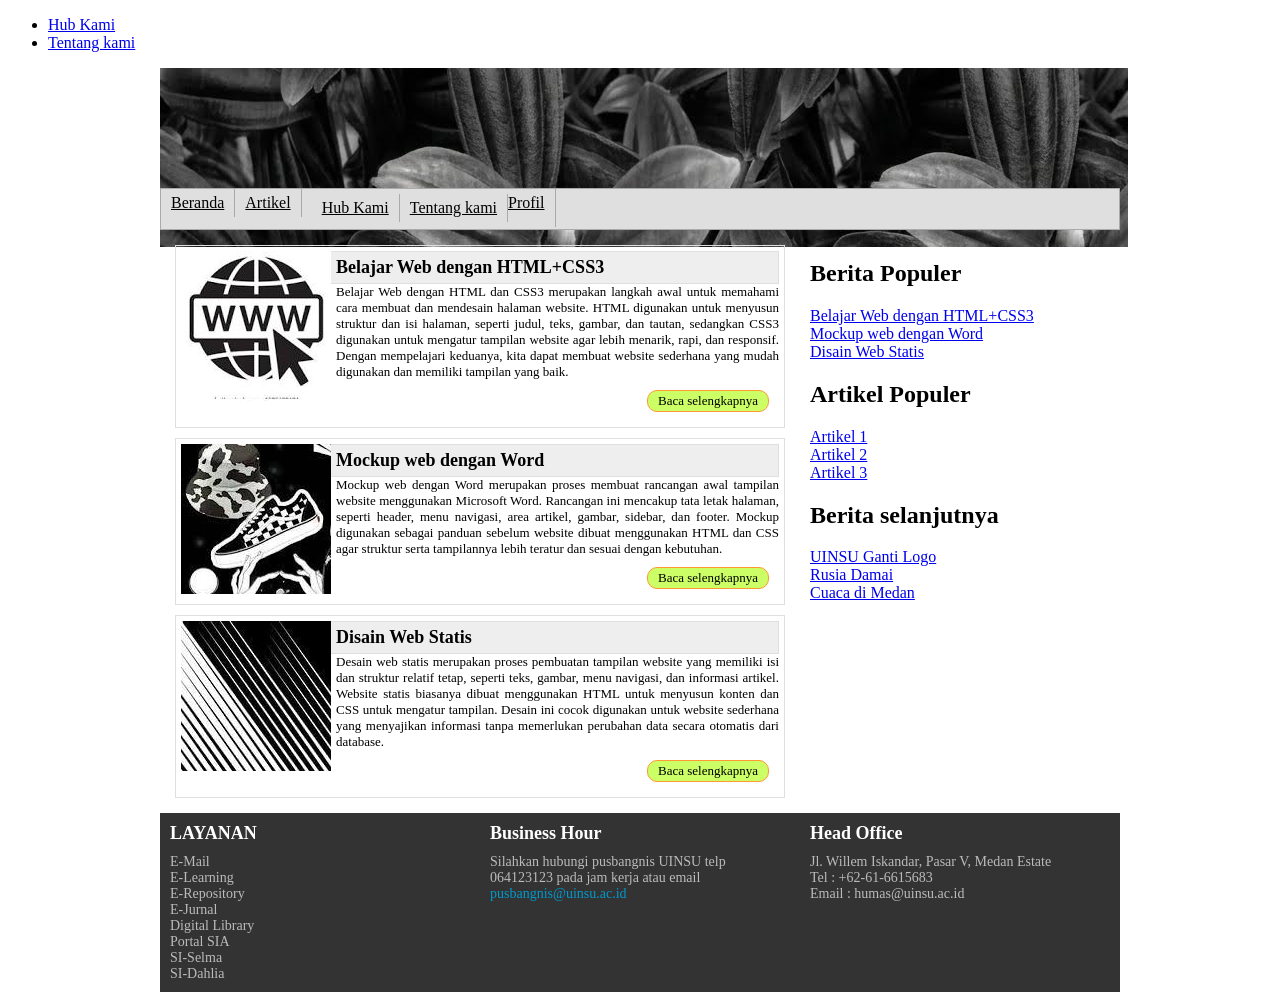
<file: index.html>
<!DOCTYPE html>
<html>
	<head>
		<title>Beranda</title><!--title adalah nama tab -->
		<link rel="stylesheet" href="assets/style.css?v=2" type="text/css">
	</head>	
	<body>
	<!--taq div space/grid/kamar -->
		<ul class="submenu">
						<li><a href="#">Hub Kami</a></li>
						<li><a href="#">Tentang kami</a></li>
					</ul>
				</li><div id="wrapper">
		<header><img src="images/gambar_header1.png"></header>
		<nav>
			<ul>
				<li><a href="index.php">Beranda</a></li>
				<li><a href="#">Artikel</a></li>
				<li><a href="#">Profil</a>
					<ul class="submenu">
						<li><a href="#">Hub Kami</a></li>
						<li><a href="#">Tentang kami</a></li>
					</ul>
				</li>
			</ul>
		</nav>
        <article>
            <div id="single">
                <div id="t-images" style="background:url(images/artikel1.jpg)">&nbsp;</div>
                <h2>Belajar Web dengan HTML+CSS3</h2>
                Belajar Web dengan HTML dan CSS3 merupakan langkah awal untuk memahami cara membuat dan mendesain halaman website. HTML digunakan untuk menyusun struktur dan isi halaman, seperti judul, teks, gambar, dan tautan, sedangkan CSS3 digunakan untuk mengatur tampilan website agar lebih menarik, rapi, dan responsif. Dengan mempelajari keduanya, kita dapat membuat website sederhana yang mudah digunakan dan memiliki tampilan yang baik.
                <div id="more"><a href="article1.html">Baca selengkapnya</a></div>
            </div>

            <div id="single">
                <div id="t-images" style="background:url(images/article2.jpg)">&nbsp;</div>
                <h2>Mockup web dengan Word</h2>
                Mockup web dengan Word merupakan proses membuat rancangan awal tampilan website menggunakan Microsoft Word. Rancangan ini mencakup tata letak halaman, seperti header, menu navigasi, area artikel, gambar, sidebar, dan footer. Mockup digunakan sebagai panduan sebelum website dibuat menggunakan HTML dan CSS agar struktur serta tampilannya lebih teratur dan sesuai dengan kebutuhan.
                <div id="more"><a href="article2.html">Baca selengkapnya</a></div>
            </div>
			
			<div id="single">
                <div id="t-images" style="background:url(images/article3.jpg)">&nbsp;</div>
                <h2>Disain Web Statis</h2>
				Desain web statis merupakan proses pembuatan tampilan website yang memiliki isi dan struktur relatif tetap, seperti teks, gambar, menu navigasi, dan informasi artikel. Website statis biasanya dibuat menggunakan HTML untuk menyusun konten dan CSS untuk mengatur tampilan. Desain ini cocok digunakan untuk website sederhana yang menyajikan informasi tanpa memerlukan perubahan data secara otomatis dari database.
                <div id="more"><a href="article3.html">Baca selengkapnya</a></div>
            </div>
			
        </article>
        <aside>
            <li class="widget">
                <h2>Berita Populer</h2>
                <ul>
                    <li><a href="#">Belajar Web dengan HTML+CSS3</a></li>
                    <li><a href="#">Mockup web dengan Word</a></li>
                    <li><a href="#">Disain Web Statis</a></li>
                </ul>
            </li>
            <li class="widget">
                <h2>Artikel Populer</h2>
                <ul>
                    <li><a href="#">Artikel 1</a></li>
                    <li><a href="#">Artikel 2</a></li>
                    <li><a href="#">Artikel 3</a></li>
                </ul>
            </li>
			<li class="widget">
				<h2>Berita selanjutnya</h2>
					<ul>
						<li><a href="#">UINSU Ganti Logo</a></li>
						<li><a href="#">Rusia Damai</a></li>
						<li><a href="#">Cuaca di Medan</a></li>
					</ul>
			</li>
        </aside>
        <footer>
            <div id="column">
                <h2>LAYANAN</h2>
                E-Mail<br>
				E-Learning<br>
				E-Repository<br>
				E-Jurnal<br>
                Digital Library<br>
				Portal SIA<br>
				SI-Selma<br>
				SI-Dahlia
				
            </div>
            <div id="column">
                <h2>Business Hour</h2>
                Silahkan hubungi pusbangnis UINSU telp 064123123 pada jam kerja atau email
                <a href="#">pusbangnis@uinsu.ac.id</a>
				
            </div>
            <div id="column">
                <h2>Head Office</h2>
                Jl. Willem Iskandar, Pasar V, Medan Estate<br>
                Tel : +62-61-6615683<br>
                Email : humas@uinsu.ac.id
            </div>
        </footer>
	</div>
</div>
</body>
</html>
</file>
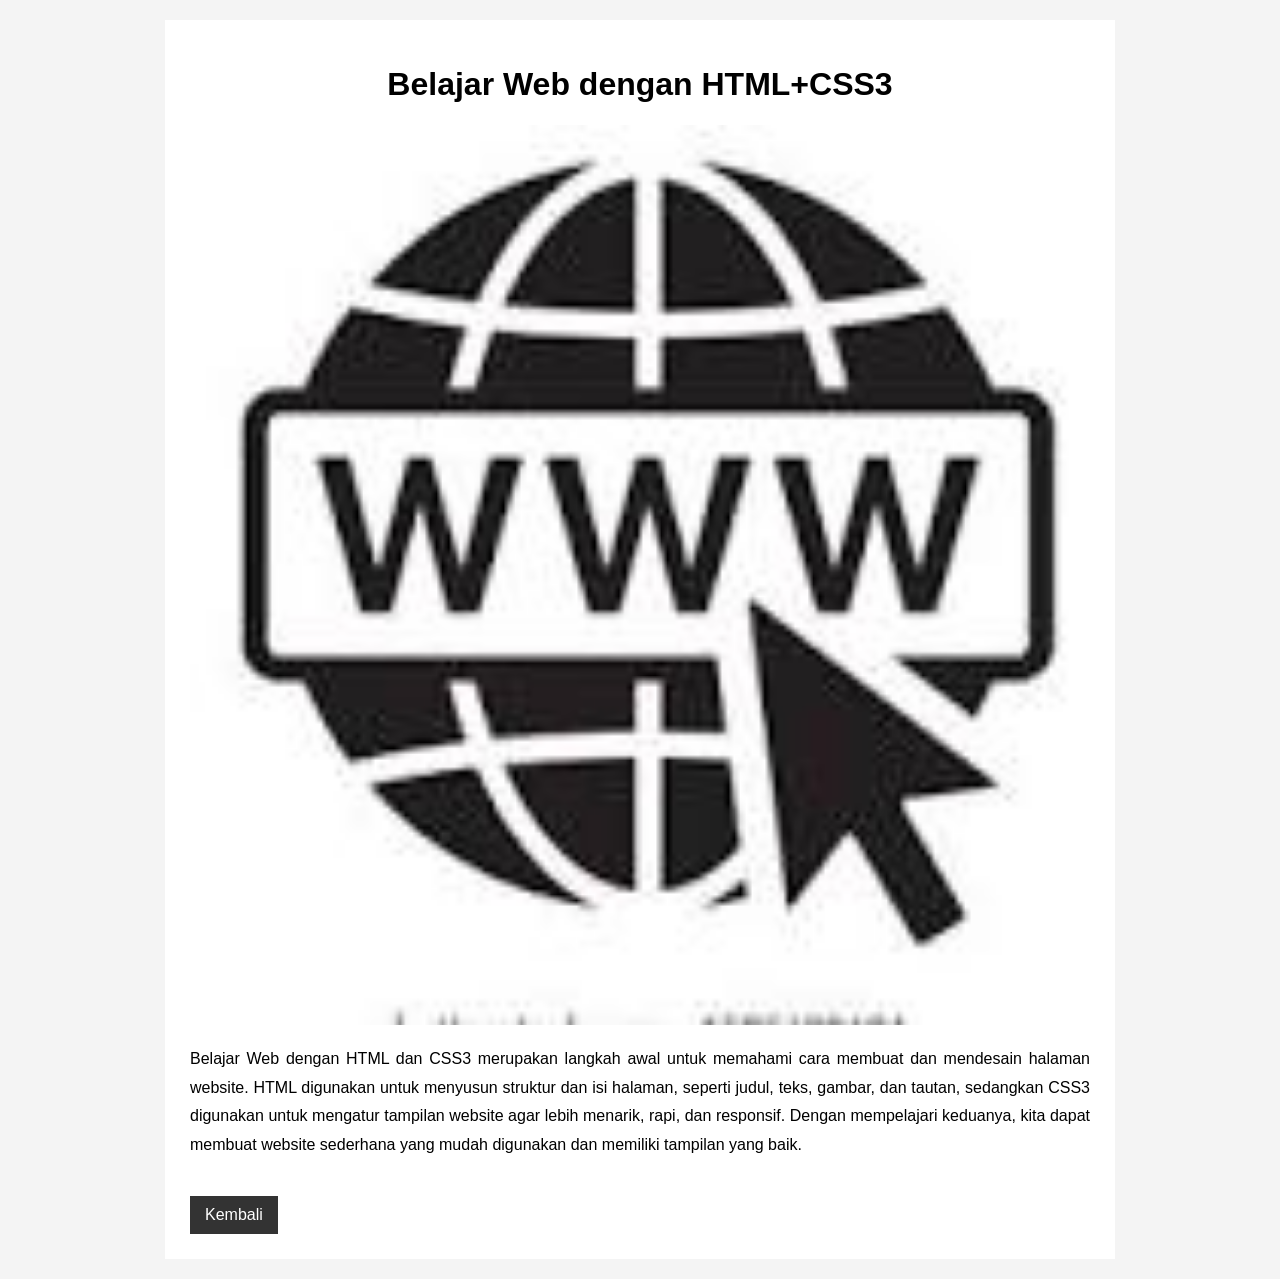
<file: article1.html>
<!DOCTYPE html>
<html>
<head>
    <title>Baca Selengkapnya</title>
    <link rel="stylesheet" href="style.css">
    <style>
        body {
            font-family: Arial, sans-serif;
            margin: 0;
            padding: 20px;
            background-color: #f4f4f4;
        }

        .artikel {
            width: 900px;
            margin: auto;
            padding: 25px;
            background-color: white;
        }

        .artikel h1 {
            text-align: center;
        }

        .artikel img {
            display: block;
            width: 100%;
            height: auto;
            margin: 20px auto;
        }

        .artikel p {
            text-align: justify;
            line-height: 1.8;
        }

        .kembali {
            display: inline-block;
            margin-top: 20px;
            padding: 10px 15px;
            background-color: #333;
            color: white;
            text-decoration: none;
        }
    </style>
</head>
<body>

    <div class="artikel">
        <h1>Belajar Web dengan HTML+CSS3</h1>

        <img src="images/artikel1.jpg" alt="Gambar Artikel">

        <p>
            Belajar Web dengan HTML dan CSS3 merupakan langkah awal untuk memahami cara membuat dan mendesain halaman website. HTML digunakan untuk menyusun struktur dan isi halaman, seperti judul, teks, gambar, dan tautan, sedangkan CSS3 digunakan untuk mengatur tampilan website agar lebih menarik, rapi, dan responsif. Dengan mempelajari keduanya, kita dapat membuat website sederhana yang mudah digunakan dan memiliki tampilan yang baik.
        </p>

        <a href="index.php" class="kembali">Kembali</a>
    </div>

</body>
</html>
</file>
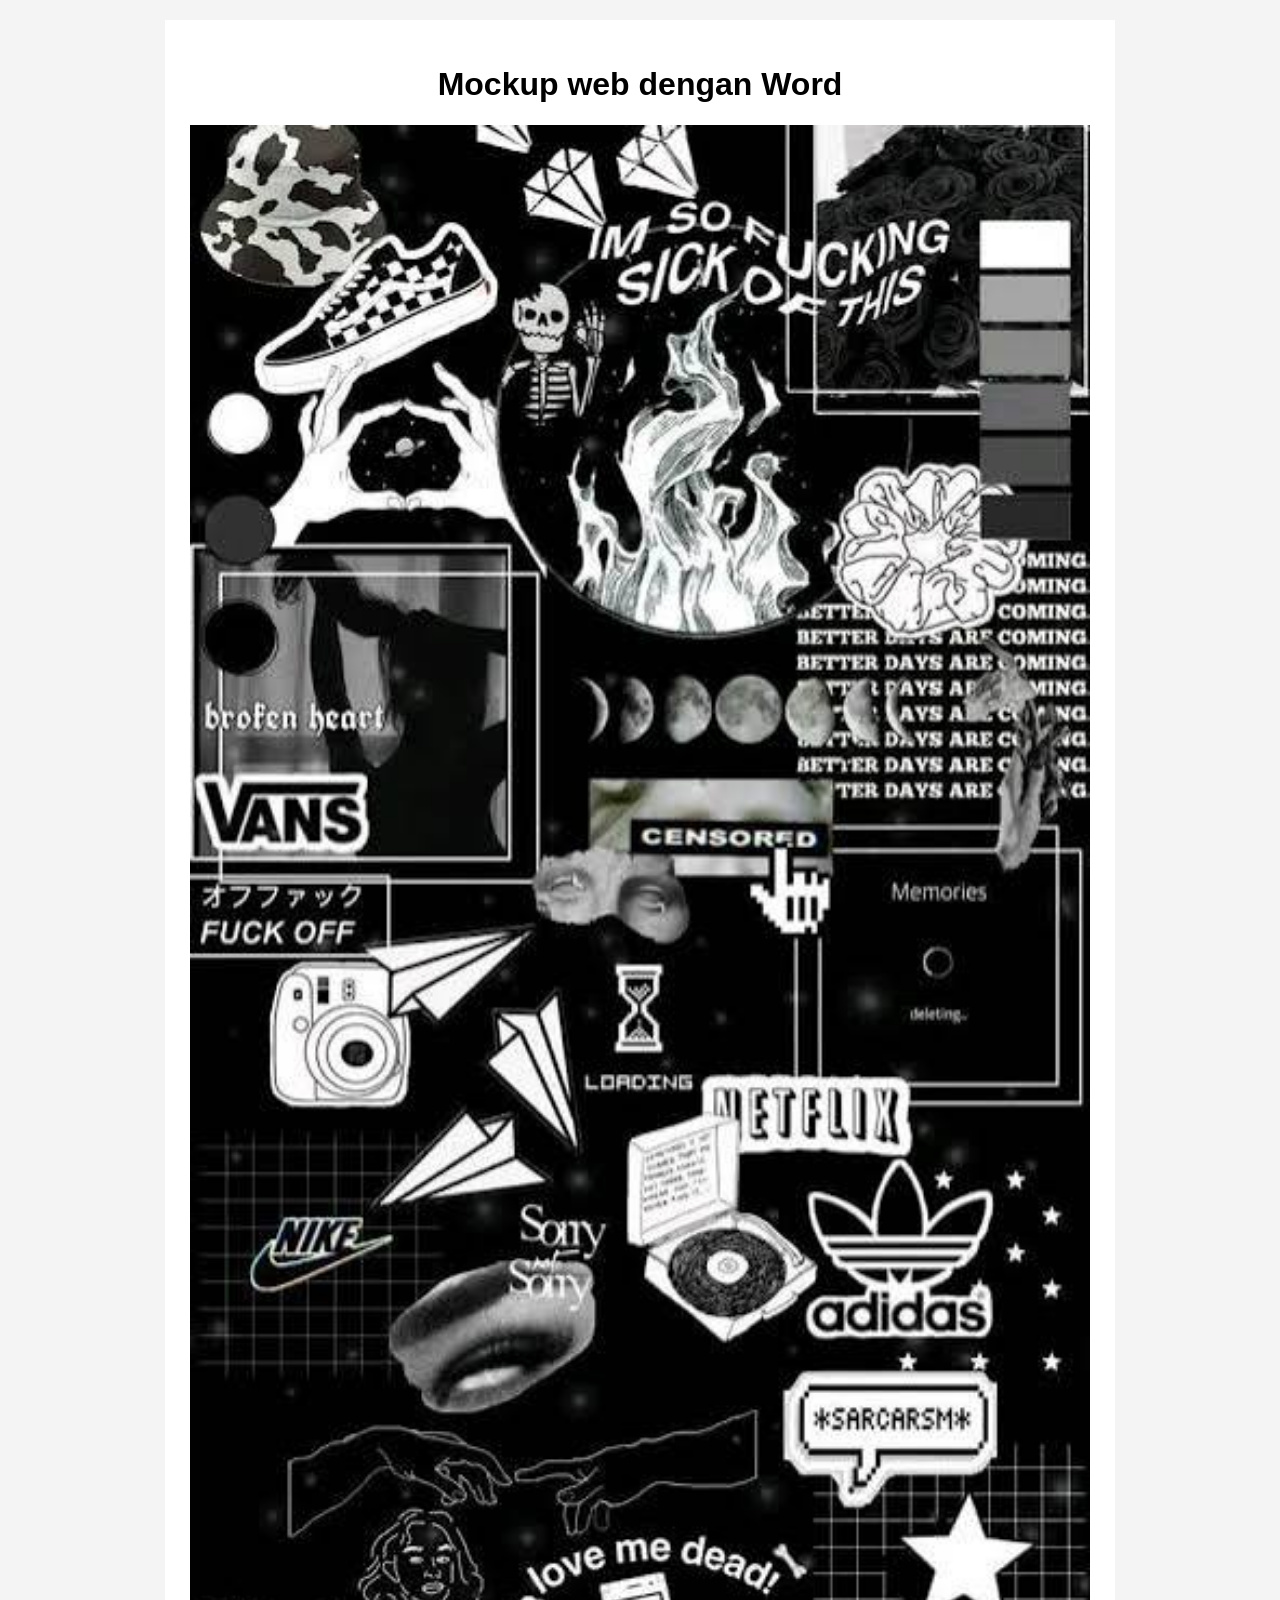
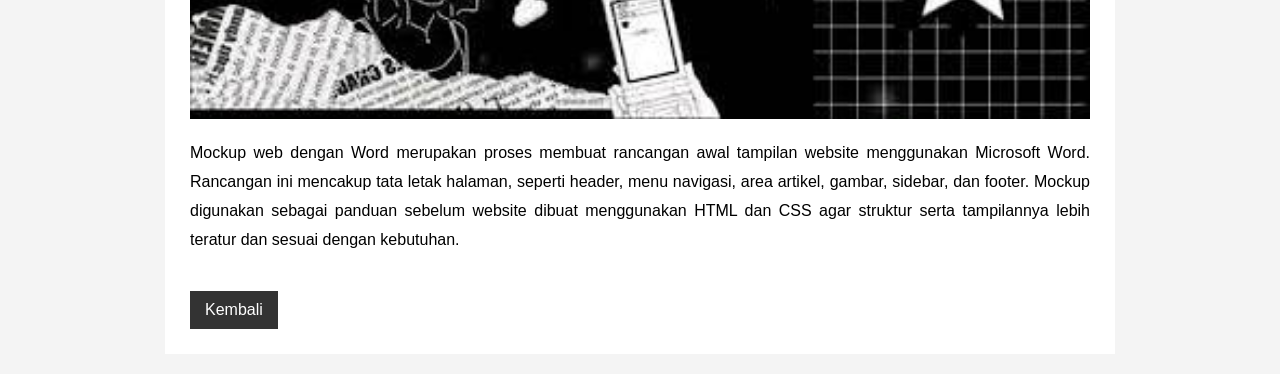
<file: article2.html>
<!DOCTYPE html>
<html>
<head>
    <title>Baca Selengkapnya</title>
    <link rel="stylesheet" href="style.css">
    <style>
        body {
            font-family: Arial, sans-serif;
            margin: 0;
            padding: 20px;
            background-color: #f4f4f4;
        }

        .artikel {
            width: 900px;
            margin: auto;
            padding: 25px;
            background-color: white;
        }

        .artikel h1 {
            text-align: center;
        }

        .artikel img {
            display: block;
            width: 100%;
            height: auto;
            margin: 20px auto;
        }

        .artikel p {
            text-align: justify;
            line-height: 1.8;
        }

        .kembali {
            display: inline-block;
            margin-top: 20px;
            padding: 10px 15px;
            background-color: #333;
            color: white;
            text-decoration: none;
        }
    </style>
</head>
<body>

    <div class="artikel">
        <h1>Mockup web dengan Word</h1>

        <img src="images/article2.jpg" alt="Gambar Artikel">

        <p>
            Mockup web dengan Word merupakan proses membuat rancangan awal tampilan website menggunakan Microsoft Word. Rancangan ini mencakup tata letak halaman, seperti header, menu navigasi, area artikel, gambar, sidebar, dan footer. Mockup digunakan sebagai panduan sebelum website dibuat menggunakan HTML dan CSS agar struktur serta tampilannya lebih teratur dan sesuai dengan kebutuhan.
        </p>

        <a href="index.php" class="kembali">Kembali</a>
    </div>

</body>
</html>
</file>
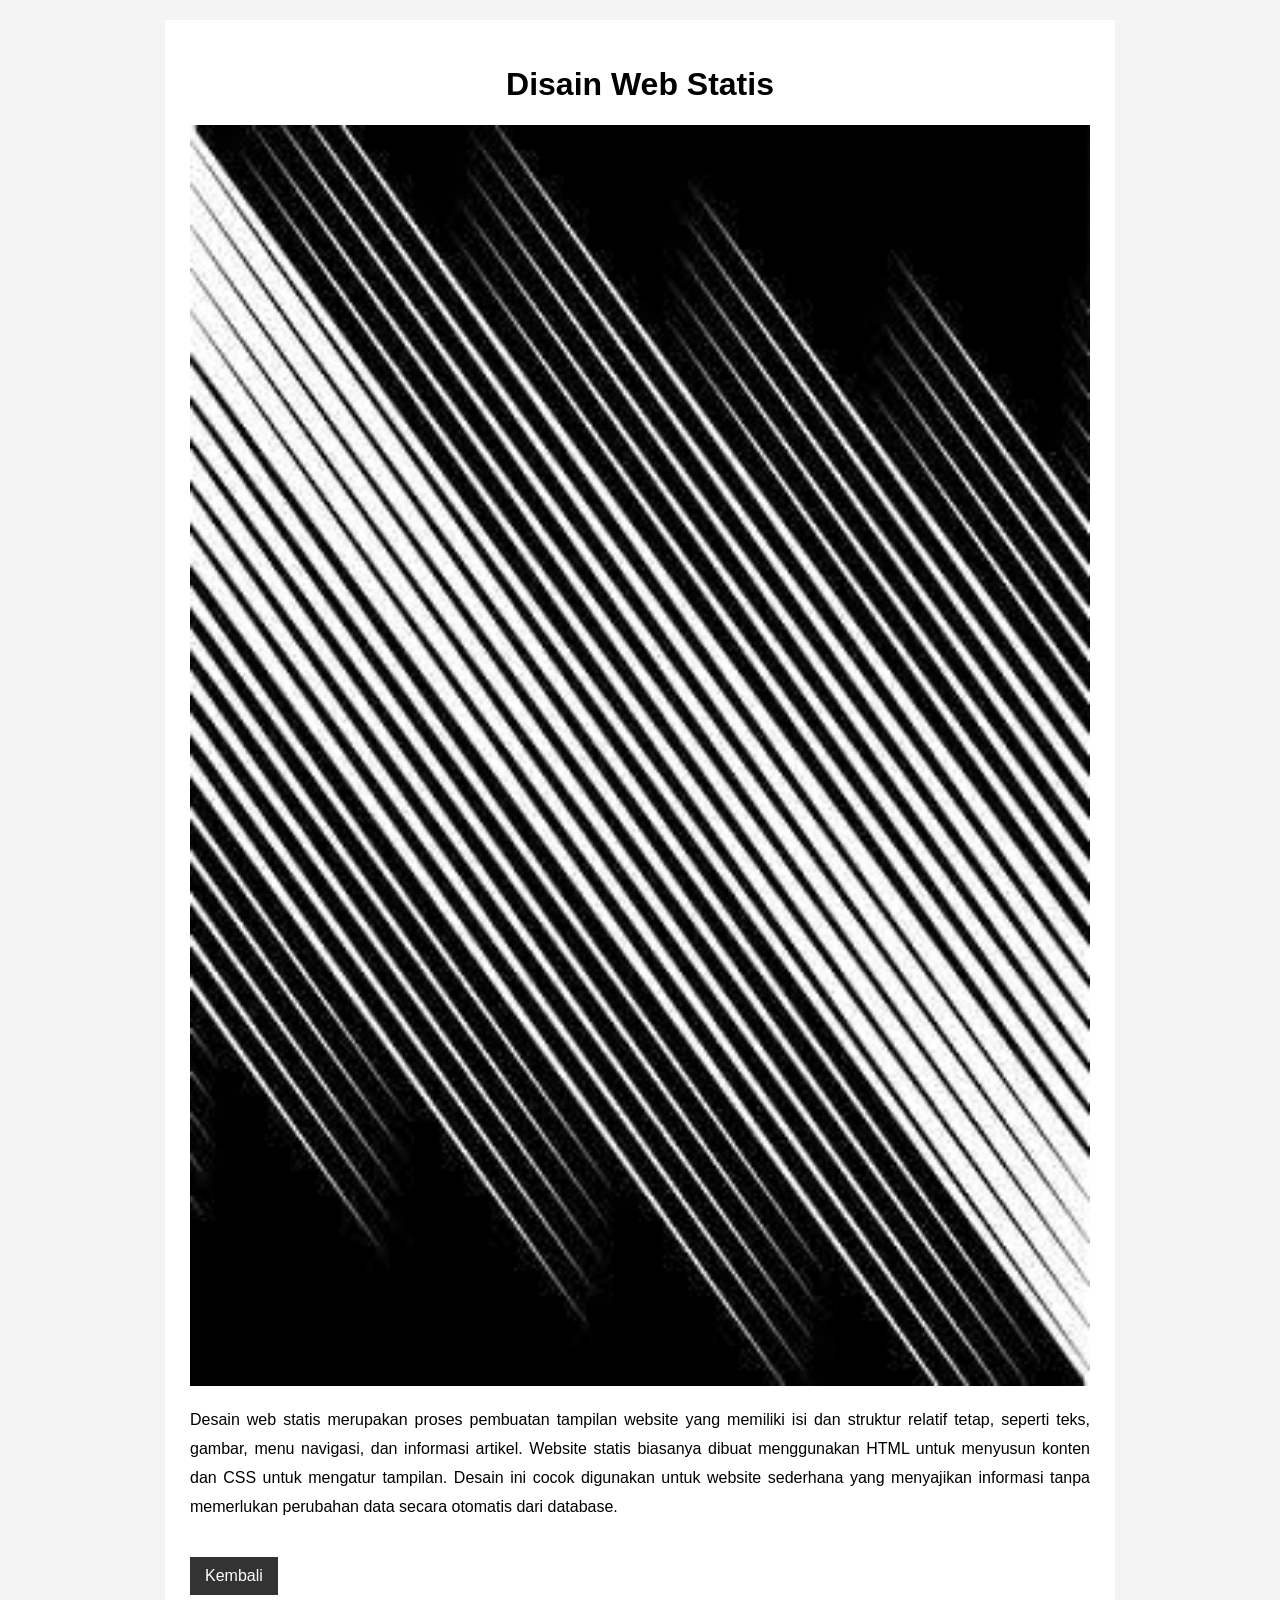
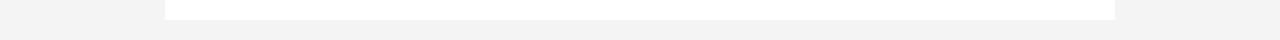
<file: article3.html>
<!DOCTYPE html>
<html>
<head>
    <title>Baca Selengkapnya</title>
    <link rel="stylesheet" href="style.css">
    <style>
        body {
            font-family: Arial, sans-serif;
            margin: 0;
            padding: 20px;
            background-color: #f4f4f4;
        }

        .artikel {
            width: 900px;
            margin: auto;
            padding: 25px;
            background-color: white;
        }

        .artikel h1 {
            text-align: center;
        }

        .artikel img {
            display: block;
            width: 100%;
            height: auto;
            margin: 20px auto;
        }

        .artikel p {
            text-align: justify;
            line-height: 1.8;
        }

        .kembali {
            display: inline-block;
            margin-top: 20px;
            padding: 10px 15px;
            background-color: #333;
            color: white;
            text-decoration: none;
        }
    </style>
</head>
<body>

    <div class="artikel">
        <h1>Disain Web Statis</h1>

        <img src="images/article3.jpg" alt="Gambar Artikel">

        <p>
            Desain web statis merupakan proses pembuatan tampilan website yang memiliki isi dan struktur relatif tetap, seperti teks, gambar, menu navigasi, dan informasi artikel. Website statis biasanya dibuat menggunakan HTML untuk menyusun konten dan CSS untuk mengatur tampilan. Desain ini cocok digunakan untuk website sederhana yang menyajikan informasi tanpa memerlukan perubahan data secara otomatis dari database.
        </p>

        <a href="index.php" class="kembali">Kembali</a>
    </div>

</body>
</html>
</file>
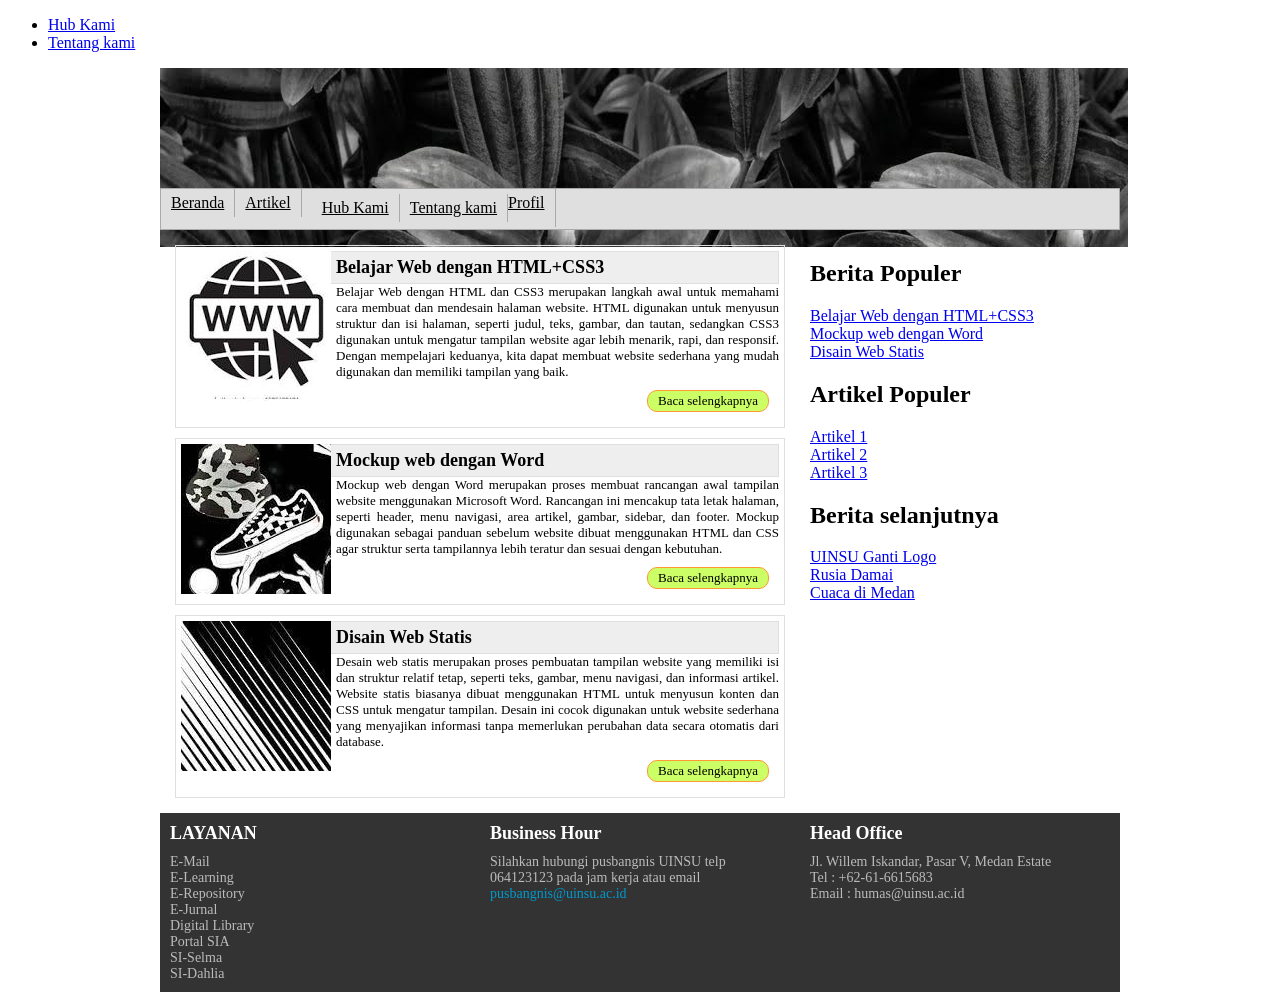
<file: beranda.html.html>
<!DOCTYPE html>
<html>
	<head>
		<title>Beranda</title><!--title adalah nama tab -->
		<link rel="stylesheet" href="assets/style.css?v=2" type="text/css">
	</head>	
	<body>
	<!--taq div space/grid/kamar -->
		<ul class="submenu">
						<li><a href="#">Hub Kami</a></li>
						<li><a href="#">Tentang kami</a></li>
					</ul>
				</li><div id="wrapper">
		<header><img src="images/gambar_header1.png"></header>
		<nav>
			<ul>
				<li><a href="index.php">Beranda</a></li>
				<li><a href="#">Artikel</a></li>
				<li><a href="#">Profil</a>
					<ul class="submenu">
						<li><a href="#">Hub Kami</a></li>
						<li><a href="#">Tentang kami</a></li>
					</ul>
				</li>
			</ul>
		</nav>
        <article>
            <div id="single">
                <div id="t-images" style="background:url(images/artikel1.jpg)">&nbsp;</div>
                <h2>Belajar Web dengan HTML+CSS3</h2>
                Belajar Web dengan HTML dan CSS3 merupakan langkah awal untuk memahami cara membuat dan mendesain halaman website. HTML digunakan untuk menyusun struktur dan isi halaman, seperti judul, teks, gambar, dan tautan, sedangkan CSS3 digunakan untuk mengatur tampilan website agar lebih menarik, rapi, dan responsif. Dengan mempelajari keduanya, kita dapat membuat website sederhana yang mudah digunakan dan memiliki tampilan yang baik.
                <div id="more"><a href="article1.php">Baca selengkapnya</a></div>
            </div>

            <div id="single">
                <div id="t-images" style="background:url(images/article2.jpg)">&nbsp;</div>
                <h2>Mockup web dengan Word</h2>
                Mockup web dengan Word merupakan proses membuat rancangan awal tampilan website menggunakan Microsoft Word. Rancangan ini mencakup tata letak halaman, seperti header, menu navigasi, area artikel, gambar, sidebar, dan footer. Mockup digunakan sebagai panduan sebelum website dibuat menggunakan HTML dan CSS agar struktur serta tampilannya lebih teratur dan sesuai dengan kebutuhan.
                <div id="more"><a href="article2.php">Baca selengkapnya</a></div>
            </div>
			
			<div id="single">
                <div id="t-images" style="background:url(images/article3.jpg)">&nbsp;</div>
                <h2>Disain Web Statis</h2>
				Desain web statis merupakan proses pembuatan tampilan website yang memiliki isi dan struktur relatif tetap, seperti teks, gambar, menu navigasi, dan informasi artikel. Website statis biasanya dibuat menggunakan HTML untuk menyusun konten dan CSS untuk mengatur tampilan. Desain ini cocok digunakan untuk website sederhana yang menyajikan informasi tanpa memerlukan perubahan data secara otomatis dari database.
                <div id="more"><a href="article3.php">Baca selengkapnya</a></div>
            </div>
			
        </article>
        <aside>
            <li class="widget">
                <h2>Berita Populer</h2>
                <ul>
                    <li><a href="#">Belajar Web dengan HTML+CSS3</a></li>
                    <li><a href="#">Mockup web dengan Word</a></li>
                    <li><a href="#">Disain Web Statis</a></li>
                </ul>
            </li>
            <li class="widget">
                <h2>Artikel Populer</h2>
                <ul>
                    <li><a href="#">Artikel 1</a></li>
                    <li><a href="#">Artikel 2</a></li>
                    <li><a href="#">Artikel 3</a></li>
                </ul>
            </li>
			<li class="widget">
				<h2>Berita selanjutnya</h2>
					<ul>
						<li><a href="#">UINSU Ganti Logo</a></li>
						<li><a href="#">Rusia Damai</a></li>
						<li><a href="#">Cuaca di Medan</a></li>
					</ul>
			</li>
        </aside>
        <footer>
            <div id="column">
                <h2>LAYANAN</h2>
                E-Mail<br>
				E-Learning<br>
				E-Repository<br>
				E-Jurnal<br>
                Digital Library<br>
				Portal SIA<br>
				SI-Selma<br>
				SI-Dahlia
				
            </div>
            <div id="column">
                <h2>Business Hour</h2>
                Silahkan hubungi pusbangnis UINSU telp 064123123 pada jam kerja atau email
                <a href="#">pusbangnis@uinsu.ac.id</a>
				
            </div>
            <div id="column">
                <h2>Head Office</h2>
                Jl. Willem Iskandar, Pasar V, Medan Estate<br>
                Tel : +62-61-6615683<br>
                Email : humas@uinsu.ac.id
            </div>
        </footer>
	</div>
</div>
</body>
</html>
</file>
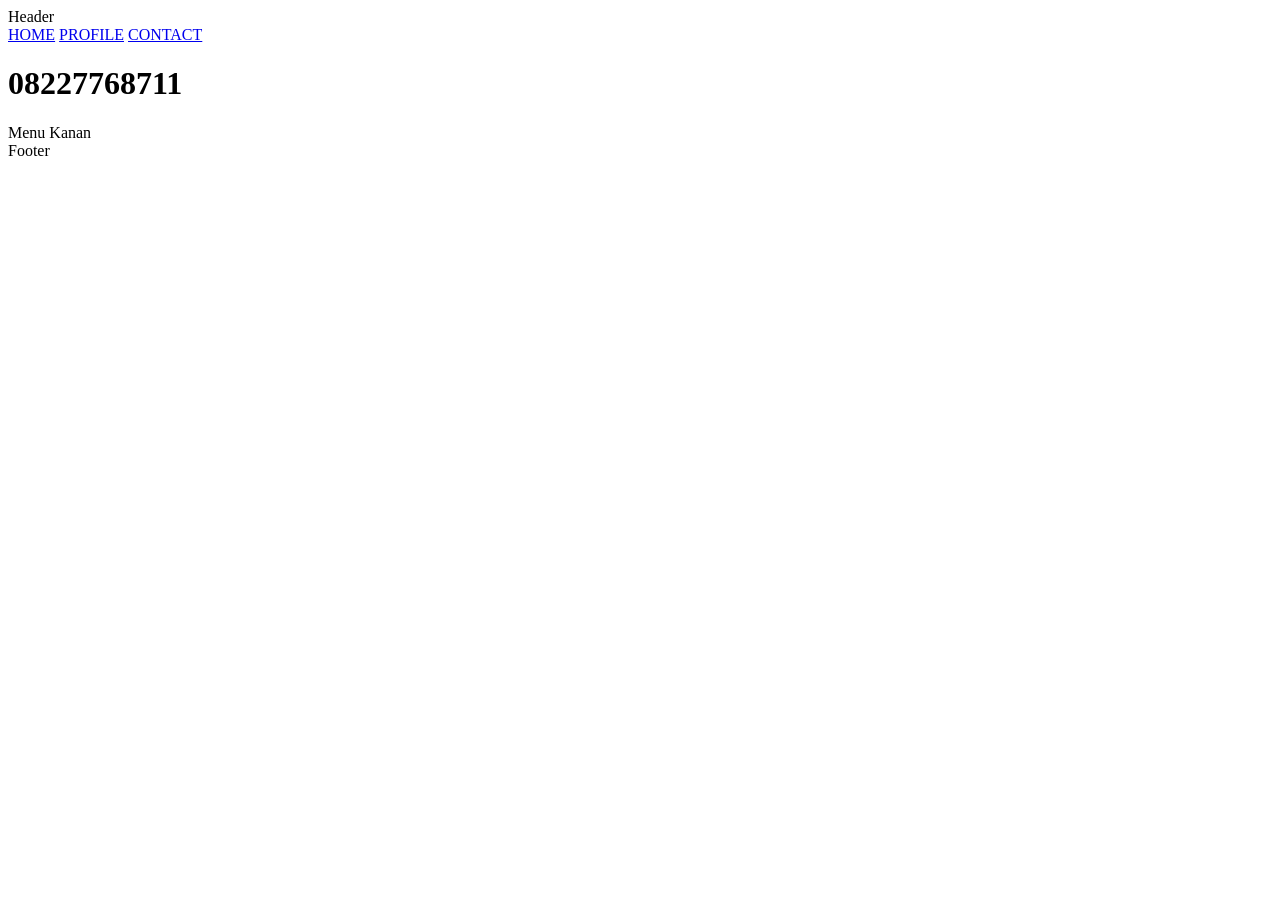
<file: contact.html>
<!DOCTYPE php>
<php>
<head>
		<title>Beranda-Projek PHP</title>
</head>
	<body>
		<header>Header</header>
		<nav>
			<a href="index.php">HOME</a>
			<a href="profile.php">PROFILE</a>
			<a href="contact.php">CONTACT</a>
		</nav>
		<main>
			<h1>08227768711</h1>
		</main>
		<aside>Menu Kanan</aside>
		<footer>Footer</footer>
<!--container-->
</body>
</php>
</file>
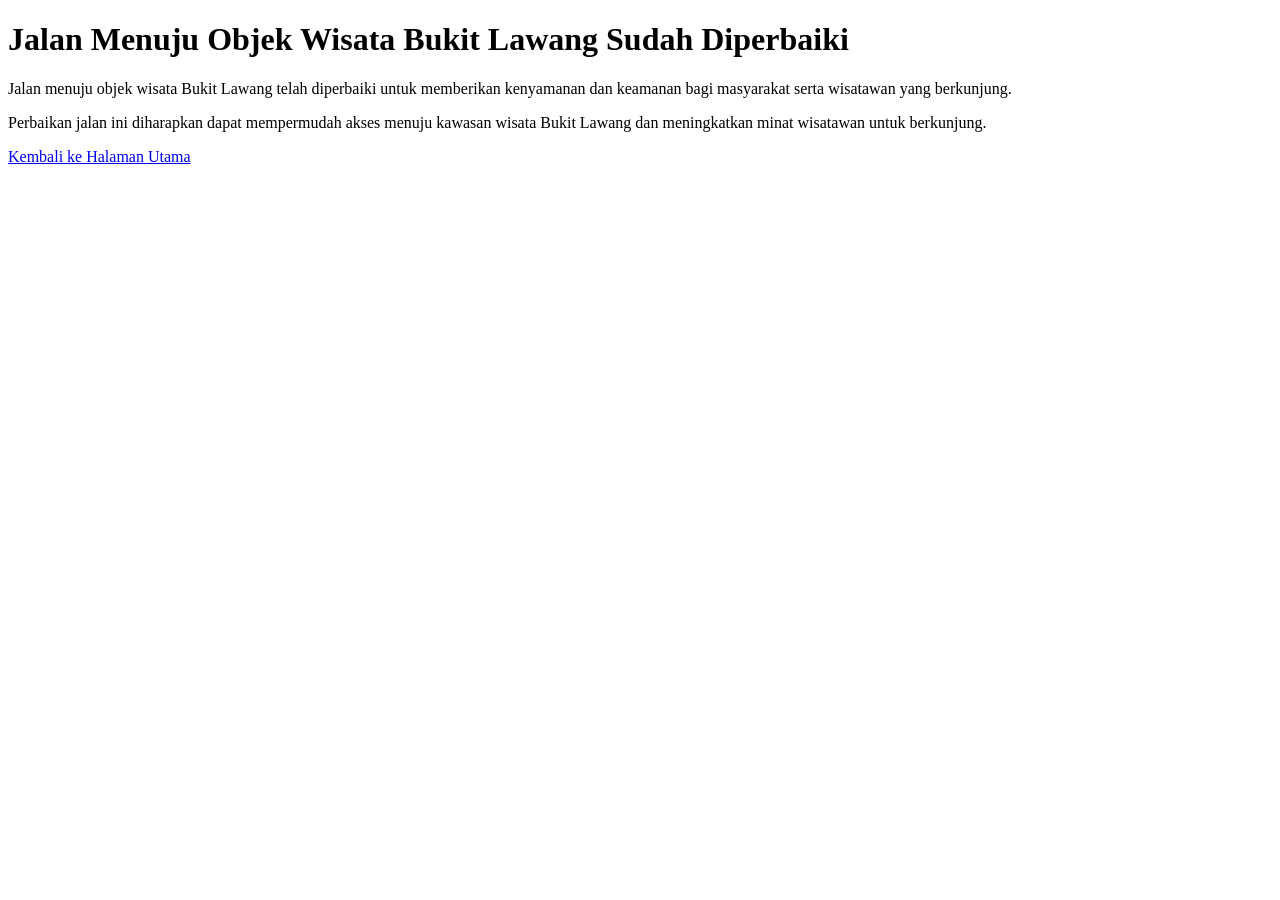
<file: more_bukitlawang.html>
<!DOCTYPE html>
<html>
<head>
    <title>Jalan Menuju Bukit Lawang</title>
</head>
<body>

    <h1>Jalan Menuju Objek Wisata Bukit Lawang Sudah Diperbaiki</h1>

    <p>
        Jalan menuju objek wisata Bukit Lawang telah diperbaiki untuk
        memberikan kenyamanan dan keamanan bagi masyarakat serta wisatawan
        yang berkunjung.
    </p>

    <p>
        Perbaikan jalan ini diharapkan dapat mempermudah akses menuju
        kawasan wisata Bukit Lawang dan meningkatkan minat wisatawan
        untuk berkunjung.
    </p>

    <a href="index.php">Kembali ke Halaman Utama</a>

</body>
</html>
</file>
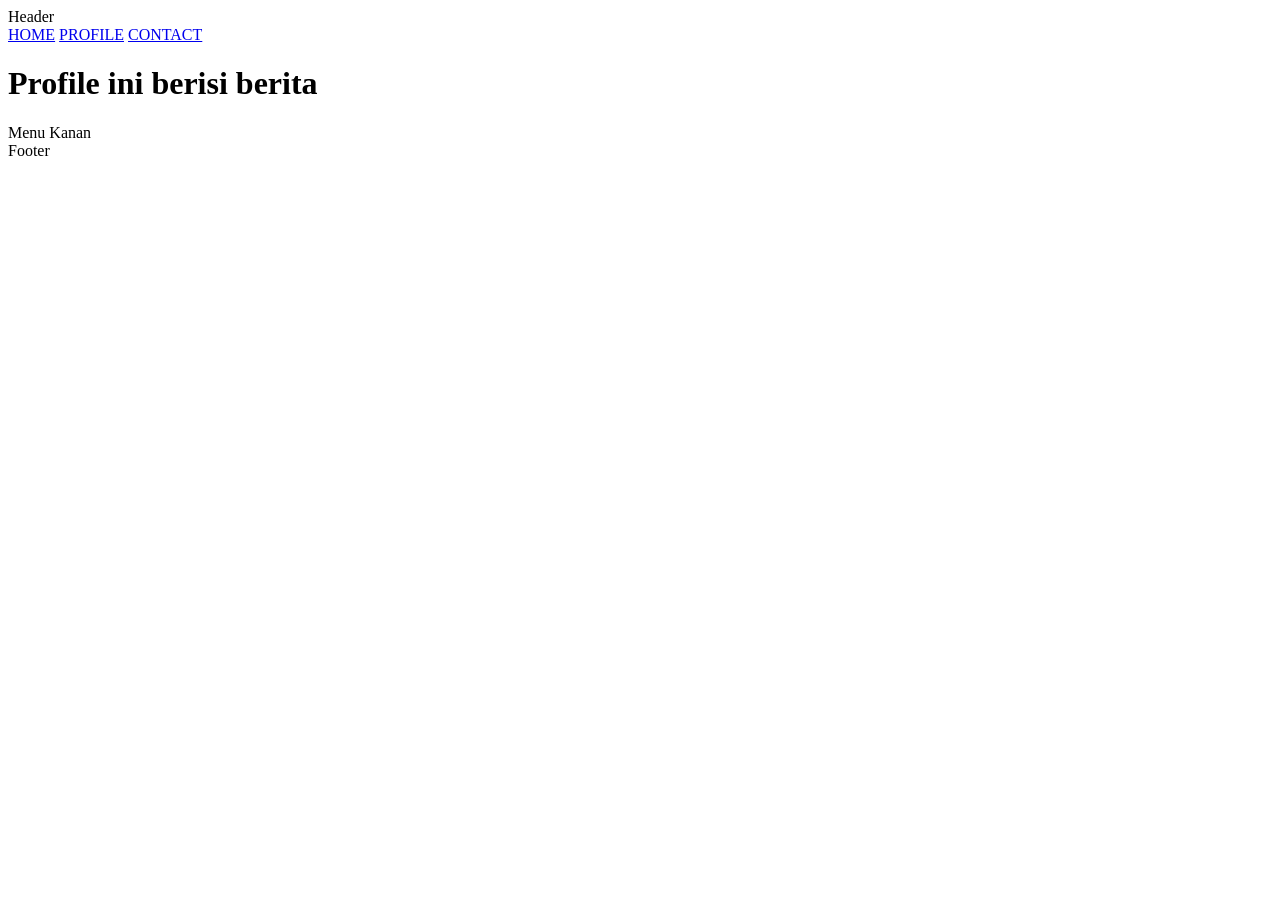
<file: profile.html>
<!DOCTYPE php>
<php>
<head>
		<title>Beranda-Projek PHP</title>
</head>
	<body>
		<header>Header</header>
		<nav>
			<a href="index.php">HOME</a>
			<a href="profile.php">PROFILE</a>
			<a href="contact.php">CONTACT</a>
		</nav>
		<main>
			<h1>Profile ini berisi berita</h1>
		</main>
		<aside>Menu Kanan</aside>
		<footer>Footer</footer>
<!--container-->
</body>
</php>
</file>
<file: assets/style.css>
#wrapper{
	width:960px;
	margin:auto;
}

header{
	height:120px;
	width:960px;
	float:left;
	/* background:url('../img/gambar.png');
	background-size:120px 960px;*/
}

nav{
	height:40px;
	width:958px;
	float:left;
	background:#DFDFDF;
	border: #AAAAAA 1px solid;
	overflow: auto;
}
nav ul{
	list-style:none;
	float:left;
	overflow:auto;
	margin:0px;
	padding:0px;
}
nav ul li{
	display:block;
	float:left;
	padding:5px 10px 5px 10px;
	margin:0px;
	border-right: #AAAAAA 1px solid;
}
nav ul li:hover .submenu{
	display:block;
	margin:0px;
	width:100px;
	position:absolute;
	margin-top:5px;
	border:#DFDFDF;
	margin-left:-11;
}
nav ul li:hover{
	background:#EDEDED;
}
nav ul li a{
	color:#000000;
	text-decoration:none;
}
nav ul li a{
	text-decoration:underline;
}

#wrapper article{
	width:620px;
	float:left;
	padding:10px;
}

#wrapper article #single{
	margin:5px;
	border:#DFDFDF 1px solid;
	padding:5px;
	font-size: 13px;
	float:left;
	overflow:auto;
	text-align:justify;
}
#wrapper article #single #t-images{
	width:150px;
	height:150px;
	float:left;
	overflow:auto;
	margin-right:5px;
}
#wrapper article #single h2{
	margin:0px;
	font-family: Tahoma;
	font-size:18px;
	padding:5px;
	border:#DFDFDF 1px solid;
	background:#EEEEEE;
}
#wrapper article #single #more a{
	float:right;
	overflow:auto;
	border: #FF9933 1px solid;
	background:#CF6;
	padding:2px 10px 2px 10px;
	margin-bottom:10px;
	margin-right:10px;
	margin-top:10px;
	text-align:center;
	text-decoration:none;
	color:#000000;
	-moz-border-radius:10px;
	-webkit-border-radius:10px;
}
#wrapper article #single #more a:hover{
	background:#BD6;
	color:#093;
	border:#CC6600 1px solid;
}
#wrapper aside{
	width:300px;
	float:left;
	padding:10px;
}
#wrapper aside .widget{
	list-style:none;
}
#wrapper aside .widget ul{
	list-style:none;
	margin-left:-40px;
}
#wrapper aside .widget ;i a{
	text-decoration:none;
	color:#446500;
}
#wrapper aside .widget li a:hover{
	text-decoration:underline;
}
footer{
	width:960px;
	float:left;
	background:#333333;
	color:#BBBBBB;
}
footer #column{
	width:300px;
	float:left;
	padding:10px;
	font-size:14px;
}
footer #column h2{
	margin:0px;
	margin-bottom:10px;
	font-family:Tahoma;
	font-size:18px;
	color:#FFFFFF;
	font-weight:bold;
}
footer #column a{
	color:#0099CC;
	text-decoration:none;
}
</file>
<file: style.css>
#wrapper{
	width:960px;
	margin:auto;
}

header{
	height:120px;
	width:960px;
	float:left;
	/* background:url('../img/gambar.png');
	background-size:120px 960px;*/
}

nav{
	height:40px;
	width:958px;
	float:left;
	background:#DFDFDF;
	border: #AAAAAA 1px solid;
	overflow: auto;
}
nav ul{
	list-style:none;
	float:left;
	overflow:auto;
	margin:0px;
	padding:0px;
}
nav ul li{
	display:block;
	float:left;
	padding:5px 10px 5px 10px;
	margin:0px;
	border-right: #AAAAAA 1px solid;
}
nav ul li:hover .submenu{
	display:block;
	margin:0px;
	width:100px;
	position:absolute;
	margin-top:5px;
	border:#DFDFDF;
	margin-left:-11;
}
nav ul li:hover{
	background:#EDEDED;
}
nav ul li a{
	color:#000000;
	text-decoration:none;
}
nav ul li a{
	text-decoration:underline;
}

#wrapper article{
	width:620px;
	float:left;
	padding:10px;
}

#wrapper article #single{
	margin:5px;
	border:#DFDFDF 1px solid;
	padding:5px;
	font-size: 13px;
	float:left;
	overflow:auto;
	text-align:justify;
}
#wrapper article #single #t-images{
	width:150px;
	height:150px;
	float:left;
	overflow:auto;
	margin-right:5px;
}
#wrapper article #single h2{
	margin:0px;
	font-family: Tahoma;
	font-size:18px;
	padding:5px;
	border:#DFDFDF 1px solid;
	background:#EEEEEE;
}
#wrapper article #single #more a{
	float:right;
	overflow:auto;
	border: #FF9933 1px solid;
	background:#CF6;
	padding:2px 10px 2px 10px;
	margin-bottom:10px;
	margin-right:10px;
	margin-top:10px;
	text-align:center;
	text-decoration:none;
	color:#000000;
	-moz-border-radius:10px;
	-webkit-border-radius:10px;
}
#wrapper article #single #more a:hover{
	background:#BD6;
	color:#093;
	border:#CC6600 1px solid;
}
#wrapper aside{
	width:300px;
	float:left;
	padding:10px;
}
#wrapper aside .widget{
	list-style:none;
}
#wrapper aside .widget ul{
	list-style:none;
	margin-left:-40px;
}
#wrapper aside .widget ;i a{
	text-decoration:none;
	color:#446500;
}
#wrapper aside .widget li a:hover{
	text-decoration:underline;
}
footer{
	width:960px;
	float:left;
	background:#333333;
	color:#BBBBBB;
}
footer #column{
	width:300px;
	float:left;
	padding:10px;
	font-size:14px;
}
footer #column h2{
	margin:0px;
	margin-bottom:10px;
	font-family:Tahoma;
	font-size:18px;
	color:#FFFFFF;
	font-weight:bold;
}
footer #column a{
	color:#0099CC;
	text-decoration:none;
}
</file>
